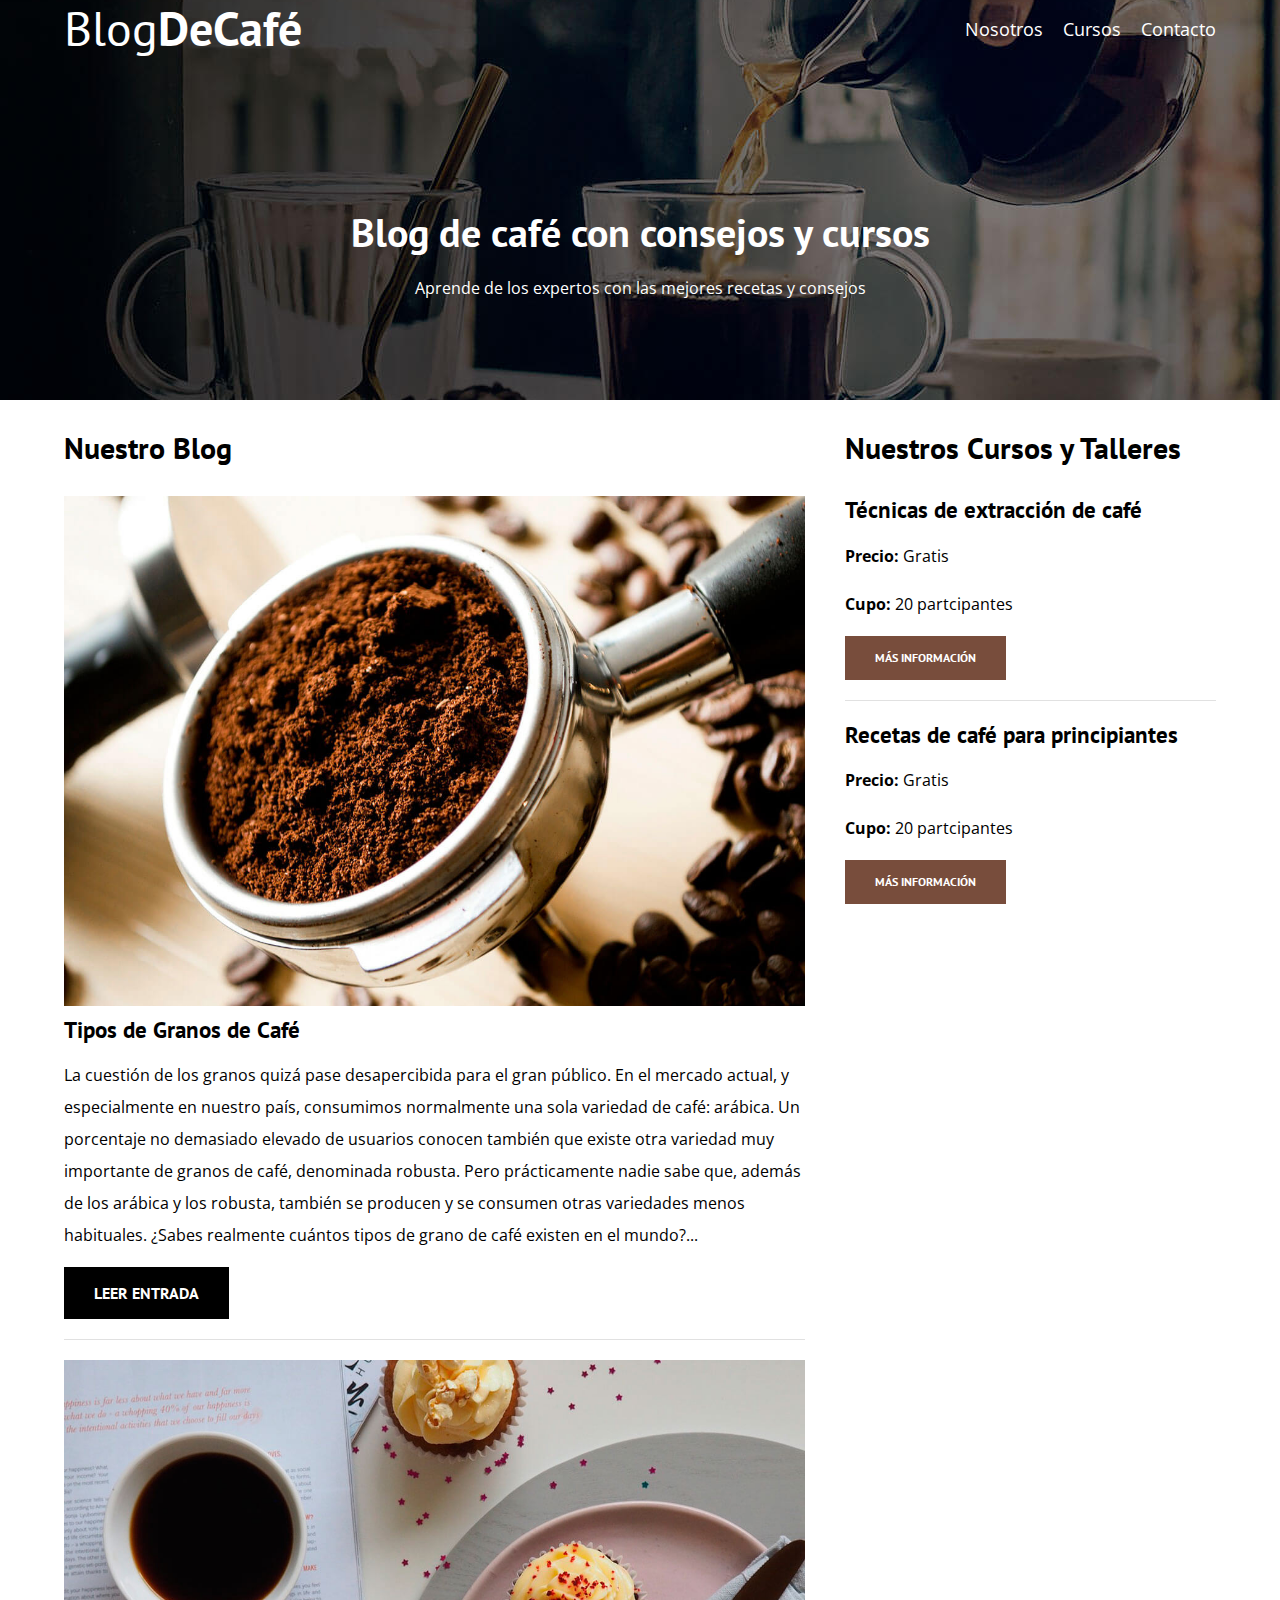
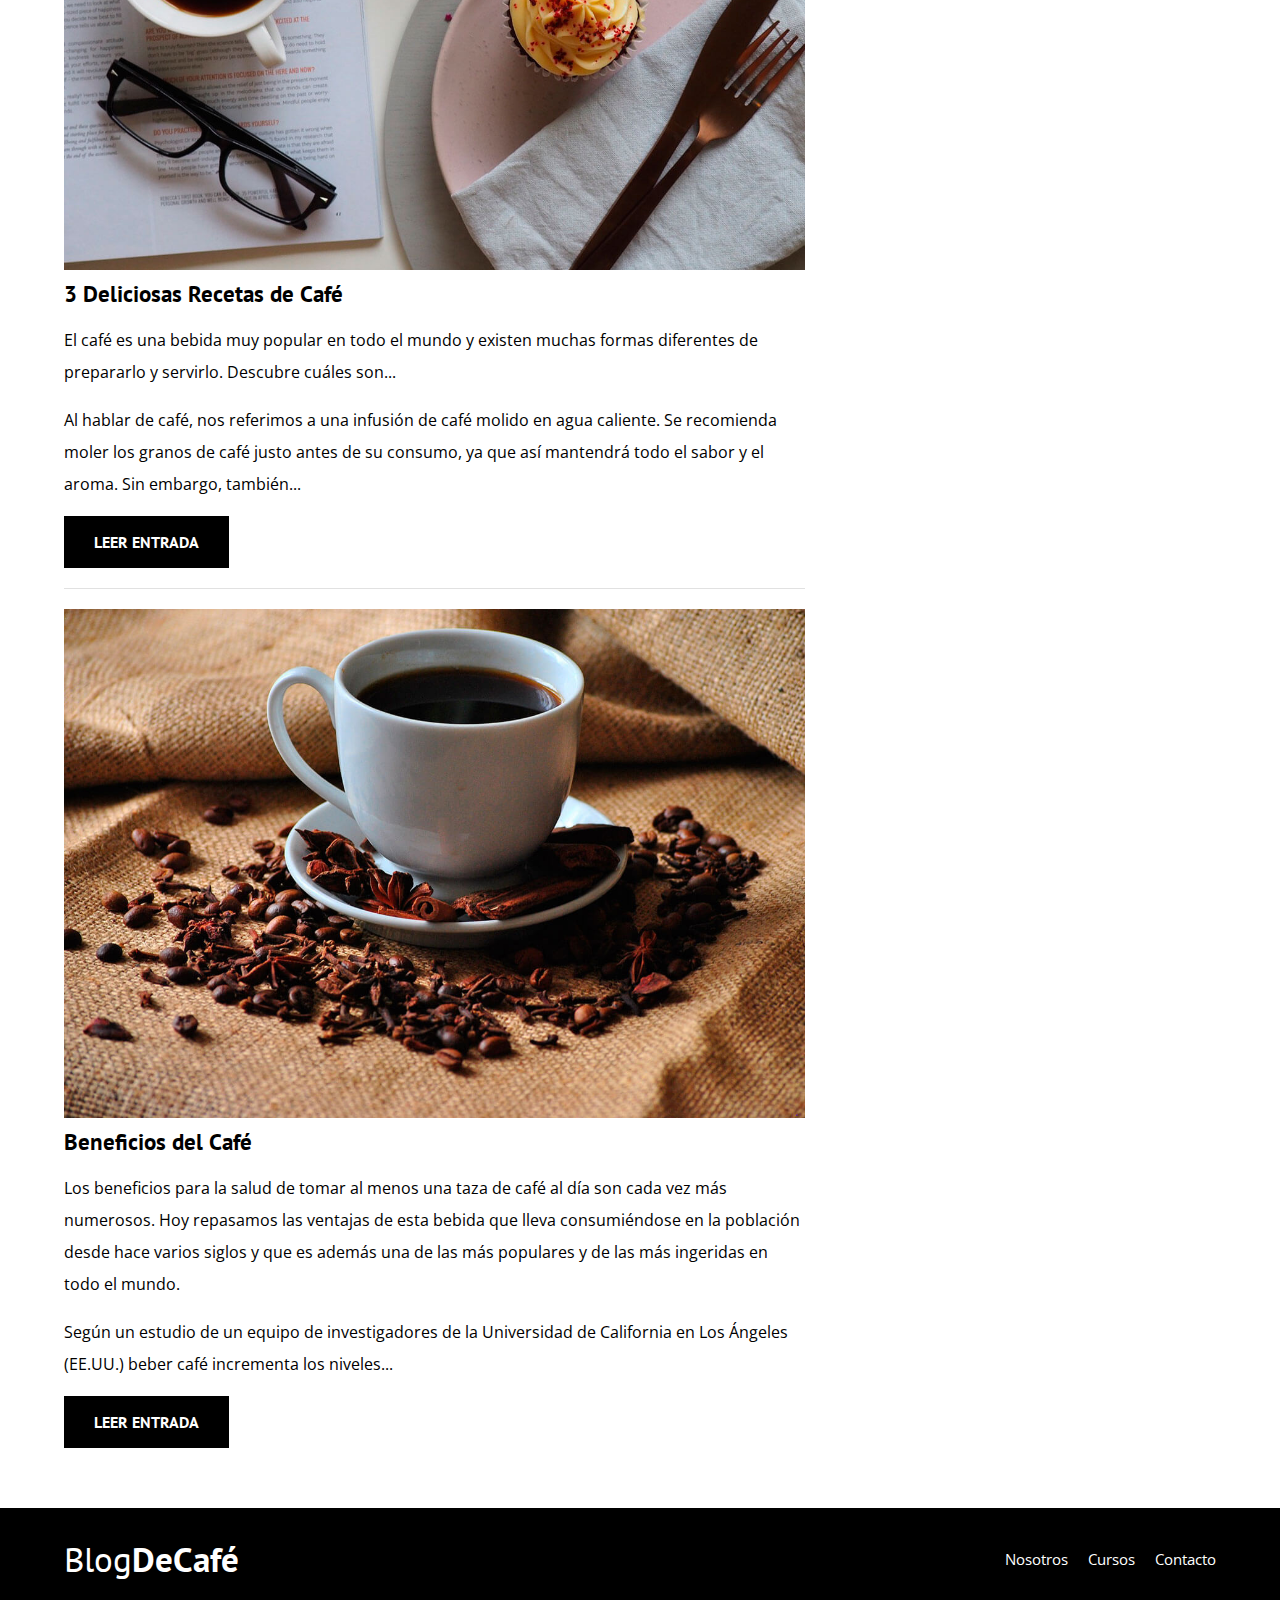
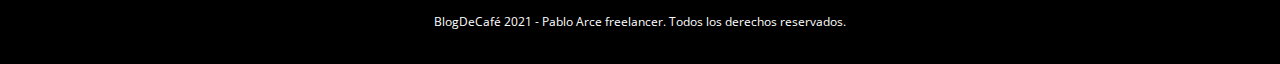
<file: index.html>
<!DOCTYPE html>
<html lang="en">
<head>
    <meta charset="UTF-8">
    <meta http-equiv="X-UA-Compatible" content="IE=edge">
    <meta name="viewport" content="width=device-width, initial-scale=1.0">
    <title>Blog de Café</title>
    <link rel="stylesheet" href="css/normalize.css">
    <link rel="preconnect" href="https://fonts.googleapis.com">
    <link rel="preconnect" href="https://fonts.gstatic.com" crossorigin>
    <link href="https://fonts.googleapis.com/css2?family=Open+Sans&family=PT+Sans:ital,wght@400;700&display=swap" rel="stylesheet"> 
    <link rel="stylesheet" href="css/style.css">
</head>

<body>
    <header class="header">
        <div class="contenedor">
            <div class="barra">
                <a class="logo" href="index.html">
                    <h1 class="logo__nombre no-margin centrar-texto">Blog<span class="logo__bold">DeCafé</span></h1>
                </a>    

                <nav class="navegacion">
                    <a href="nosotros.html" class="navegacion__enlace">Nosotros</a>
                    <a href="cursos.html" class="navegacion__enlace">Cursos</a>
                    <a href="contacto.html" class="navegacion__enlace">Contacto</a>
                </nav>
            </div><!-- .barra -->
        </div><!-- .contenedor -->

        <div class="header__text">
            <h2 class="no-margin">Blog de café con consejos y cursos</h2>
            <p>Aprende de los expertos con las mejores recetas y consejos</p>
        </div>        
    </header>
    
    <div class="contenedor contenido-principal">
        <main class="blog">
            <h3>Nuestro Blog</h3>
            <article class="entrada">
                <div class="entrada__imagen">
                    <img src="img/blog1.jpg" alt="imagen blog">
                </div>

                <div class="entrada__contenido">
                    <h4 class="no-margin">Tipos de Granos de Café</h4>
                    <p>La cuestión de los granos quizá pase desapercibida para el gran público. En el mercado actual, y especialmente en nuestro país, consumimos normalmente una sola variedad de café: arábica. Un porcentaje no demasiado elevado de usuarios conocen también que existe otra variedad muy importante de granos de café, denominada robusta. Pero prácticamente nadie sabe que, además de los arábica y los robusta, también se producen y se consumen otras variedades menos habituales. ¿Sabes realmente cuántos tipos de grano de café existen en el mundo?...</p>
                    <a href="entrada.html" class="boton boton--primario">Leer Entrada</a>
                </div>
            </article><!-- articulo -->

            <article class="entrada">
                <div class="entrada__imagen">
                    <img src="img/blog2.jpg" alt="imagen blog">
                </div>

                <div class="entrada__contenido">
                    <h4 class="no-margin">3 Deliciosas Recetas de Café</h4>
                    <p>El café es una bebida muy popular en todo el mundo y existen muchas formas diferentes de prepararlo y servirlo. Descubre cuáles son... </p>  
                    <p>
                        Al hablar de café, nos referimos a una infusión de café molido en agua caliente.
                        Se recomienda moler los granos de café justo antes de su consumo, ya que así mantendrá todo el sabor y el aroma.
                        Sin embargo, también...
                    </p>
                    
                    <a href="entrada.html" class="boton boton--primario">Leer Entrada</a>
                </div>
            </article><!-- articulo -->

            <article class="entrada">
                <div class="entrada__imagen">
                    <img src="img/blog3.jpg" alt="imagen blog">
                </div>

                <div class="entrada__contenido">
                    <h4 class="no-margin">Beneficios del Café</h4>
                    <p>Los beneficios para la salud de tomar al menos una taza de café al día son cada vez más numerosos. Hoy repasamos las ventajas de esta bebida que lleva consumiéndose en la población desde hace varios siglos y que es además una de las más populares y de las más ingeridas en todo el mundo.</p>
                    <p>
                        Según un estudio de un equipo de investigadores de la Universidad de California en Los Ángeles (EE.UU.) beber café incrementa los niveles...
                    </p>
                    <a href="entrada.html" class="boton boton--primario">Leer Entrada</a>
                </div>
            </article><!-- articulo -->
        </main>

        <aside class="sidebar">
            <h3>Nuestros Cursos y Talleres</h3>

            <ul class="cursos no-padding">
                <li class="widget-cursos">
                    <h4 class="no-margin">Técnicas de extracción de café</h4>
                    <p class="widget-cursos__label">Precio: 
                        <span class="widget-cursos__info">Gratis</span>
                    </p>
                    <p class="widget-cursos__label">Cupo: 
                        <span class="widget-cursos__info">20 partcipantes</span>
                    </p>
                    <a class="boton boton--secundario" href="cursos.html">Más Información</a>
                </li>

                <li class="widget-cursos">
                    <h4 class="no-margin">Recetas de café para principiantes</h4>
                    <p class="widget-cursos__label">Precio: 
                        <span class="widget-cursos__info">Gratis</span>
                    </p>
                    <p class="widget-cursos__label">Cupo: 
                        <span class="widget-cursos__info">20 partcipantes</span>
                    </p>
                    <a class="boton boton--secundario" href="cursos.html">Más Información</a>
                </li>                
            </ul>
        </aside>
    </div>

    <footer class="footer">
        <div class="contenedor">
            <div class="barra">
                <a class="logo" href="index.html">
                    <h1 class="logo__nombre logo__nombre--footer no-margin centrar-texto">Blog<span class="logo__bold">DeCafé</span></h1>
                </a>    

                <nav class="navegacion">
                    <a href="nosotros.html" class="navegacion__enlace navegacion__enlace--footer">Nosotros</a>
                    <a href="cursos.html" class="navegacion__enlace navegacion__enlace--footer">Cursos</a>
                    <a href="contacto.html" class="navegacion__enlace navegacion__enlace--footer">Contacto</a>
                </nav>
            </div><!-- .barra -->
        </div><!-- .contenedor -->
        <div class="contenedor">
            <p class="text__rights">
                BlogDeCafé 2021 - Pablo Arce freelancer. Todos los derechos reservados.
            </p>
        </div>
    </footer>

</body>
</html>
</file>
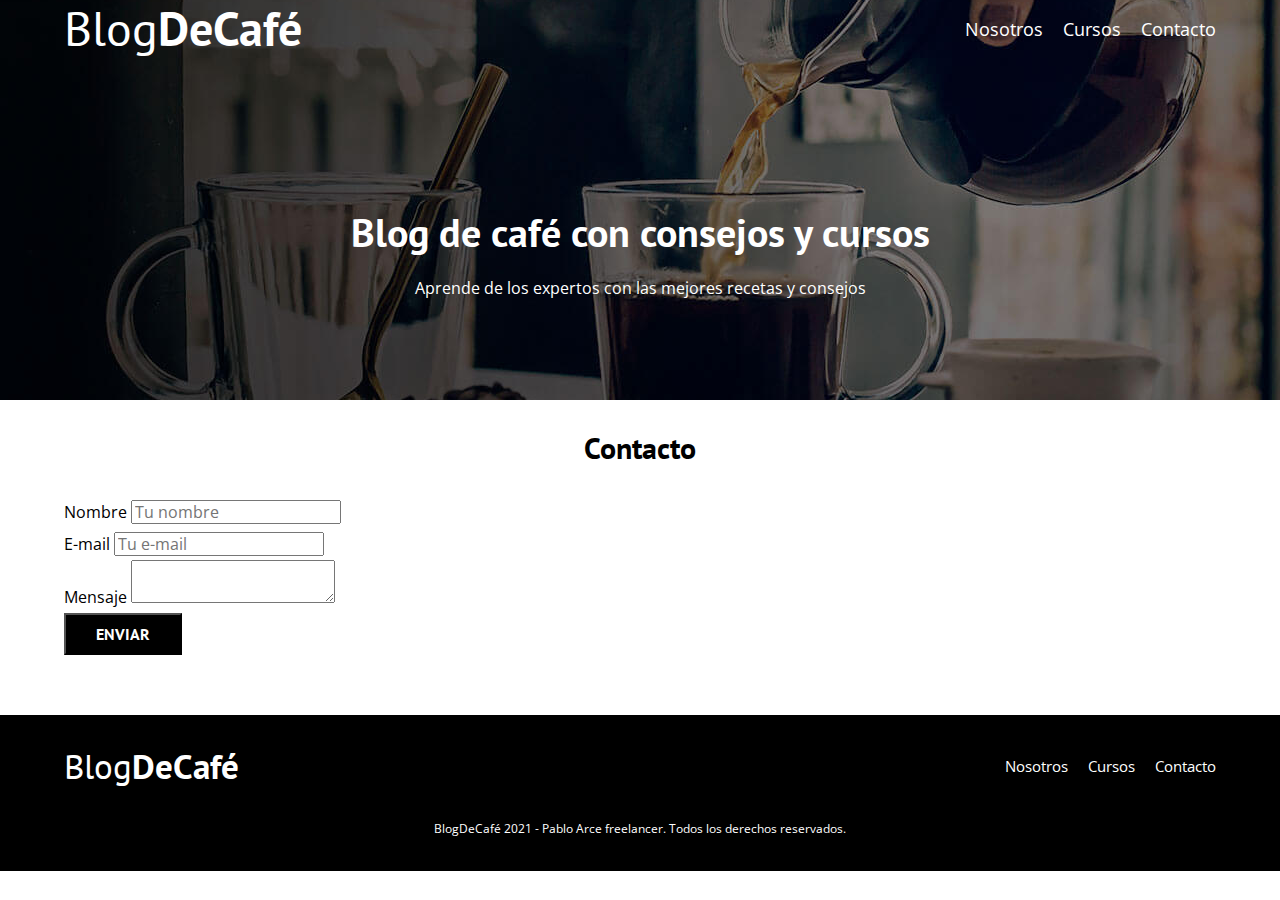
<file: contacto.html>
<!DOCTYPE html>
<html lang="en">
<head>
    <meta charset="UTF-8">
    <meta http-equiv="X-UA-Compatible" content="IE=edge">
    <meta name="viewport" content="width=device-width, initial-scale=1.0">
    <title>Contacto</title>
    <link rel="stylesheet" href="css/normalize.css">
    <link rel="preconnect" href="https://fonts.googleapis.com">
    <link rel="preconnect" href="https://fonts.gstatic.com" crossorigin>
    <link href="https://fonts.googleapis.com/css2?family=Open+Sans&family=PT+Sans:ital,wght@400;700&display=swap" rel="stylesheet"> 
    <link rel="stylesheet" href="css/style.css">
</head>

<body>
    <header class="header">
        <div class="contenedor">
            <div class="barra">
                <a class="logo" href="index.html">
                    <h1 class="logo__nombre no-margin centrar-texto">Blog<span class="logo__bold">DeCafé</span></h1>
                </a>    

                <nav class="navegacion">
                    <a href="nosotros.html" class="navegacion__enlace">Nosotros</a>
                    <a href="cursos.html" class="navegacion__enlace">Cursos</a>
                    <a href="contacto.html" class="navegacion__enlace">Contacto</a>
                </nav>
            </div><!-- .barra -->
        </div><!-- .contenedor -->

        <div class="header__text">
            <h2 class="no-margin">Blog de café con consejos y cursos</h2>
            <p>Aprende de los expertos con las mejores recetas y consejos</p>
        </div>        
    </header>
    
    <main class="contenedor">
        <h3 class="centrar-texto">Contacto</h3>

        <div class="contacto__bg"></div>

        <form class="formulario">
            <div class="campo">
                <label class="campo__label" for="nombre">Nombre</label>
                <input class="campo__field" type="text" placeholder="Tu nombre" id="nombre">
            </div>

            <div class="campo">
                <label class="campo__label" for="email">E-mail</label>
                <input class="campo__field" type="email" placeholder="Tu e-mail" id="email">                
            </div>

            <div class="campo">
                <label class="campo__label" for="mensaje">Mensaje</label>
                <textarea class="campo__field campo__field--textarea " name="Mensaje" id="mensaje"></textarea>                
            </div>

            <div class="campo">
                <input class="boton boton--primario" type="submit" value="Enviar">
            </div>
        </form>
        
    </main>

       
    <footer class="footer">
        <div class="contenedor">
            <div class="barra">
                <a class="logo" href="index.html">
                    <h1 class="logo__nombre logo__nombre--footer no-margin centrar-texto">Blog<span class="logo__bold">DeCafé</span></h1>
                </a>    

                <nav class="navegacion">
                    <a href="nosotros.html" class="navegacion__enlace navegacion__enlace--footer">Nosotros</a>
                    <a href="cursos.html" class="navegacion__enlace navegacion__enlace--footer">Cursos</a>
                    <a href="contacto.html" class="navegacion__enlace navegacion__enlace--footer">Contacto</a>
                </nav>
            </div><!-- .barra -->
        </div><!-- .contenedor -->
        <div class="contenedor">
            <p class="text__rights">
                BlogDeCafé 2021 - Pablo Arce freelancer. Todos los derechos reservados.
            </p>
        </div>
    </footer>

</body>
</html>
</file>
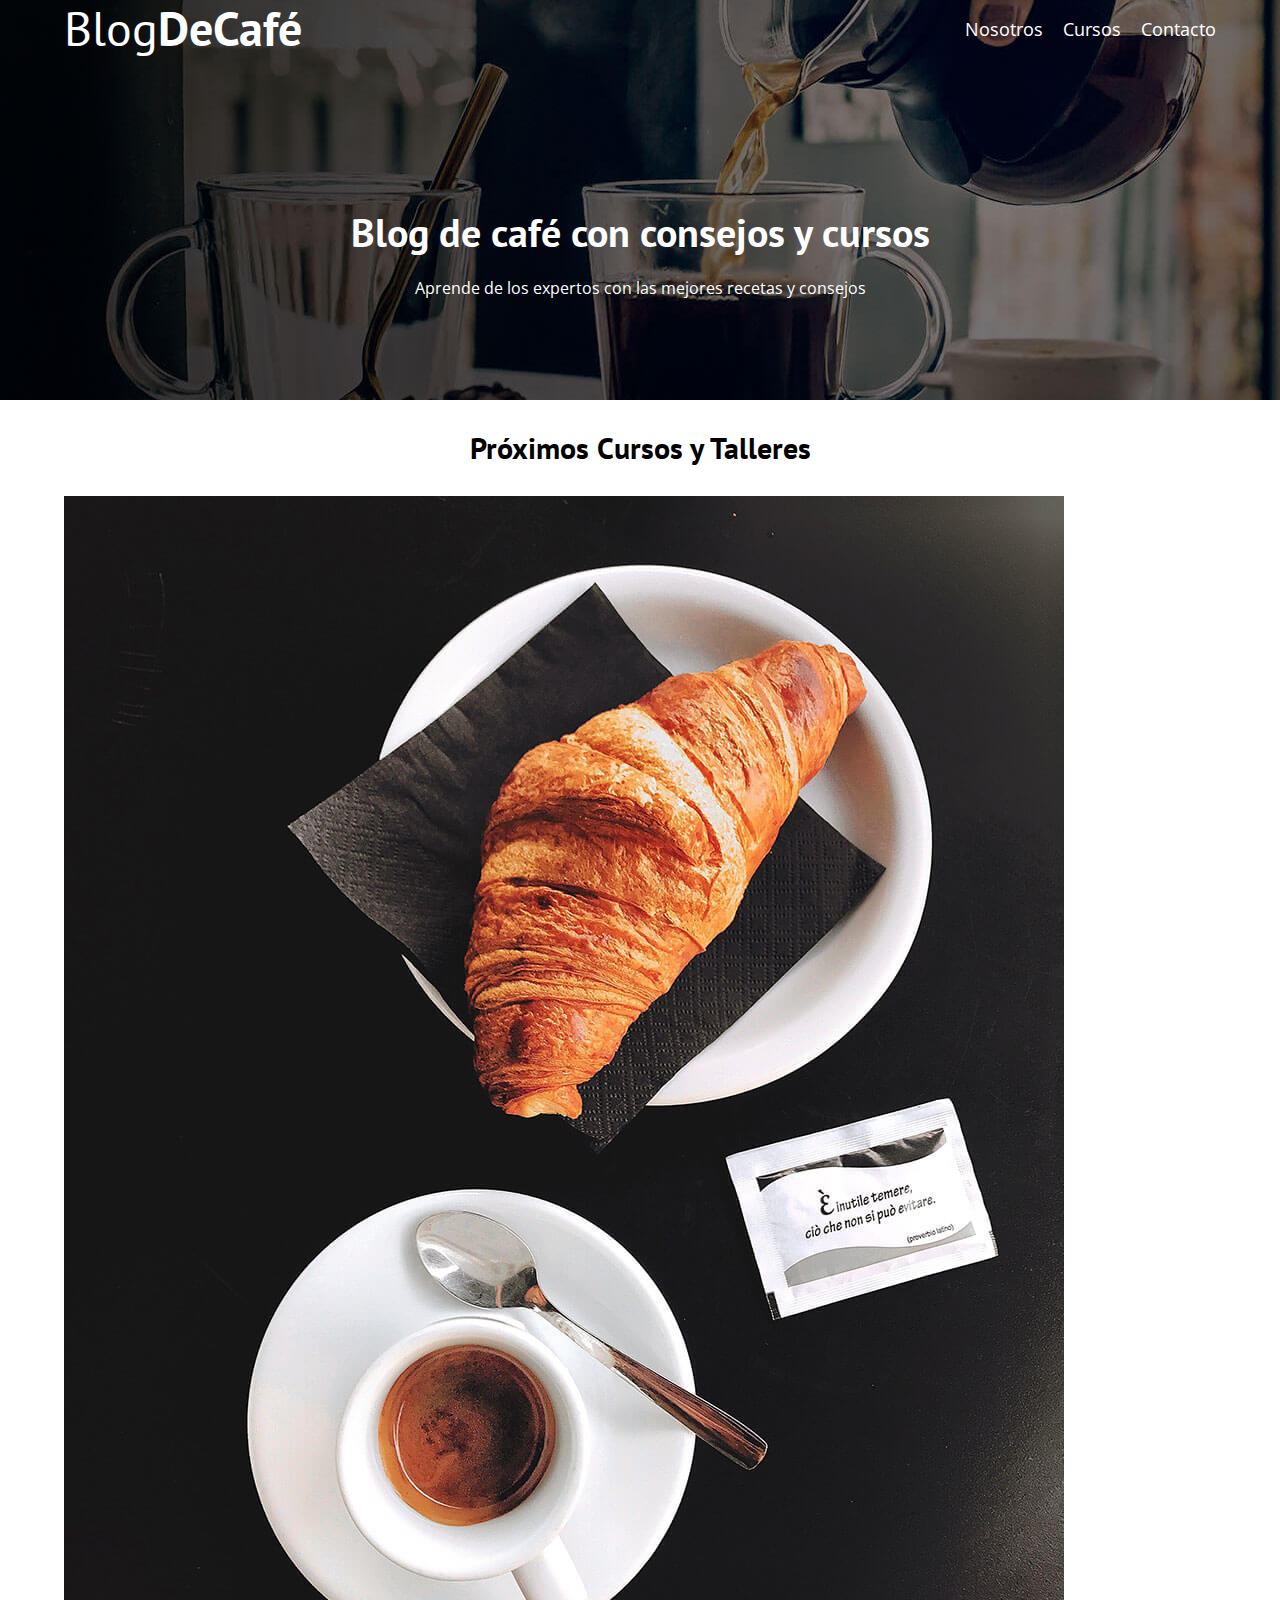
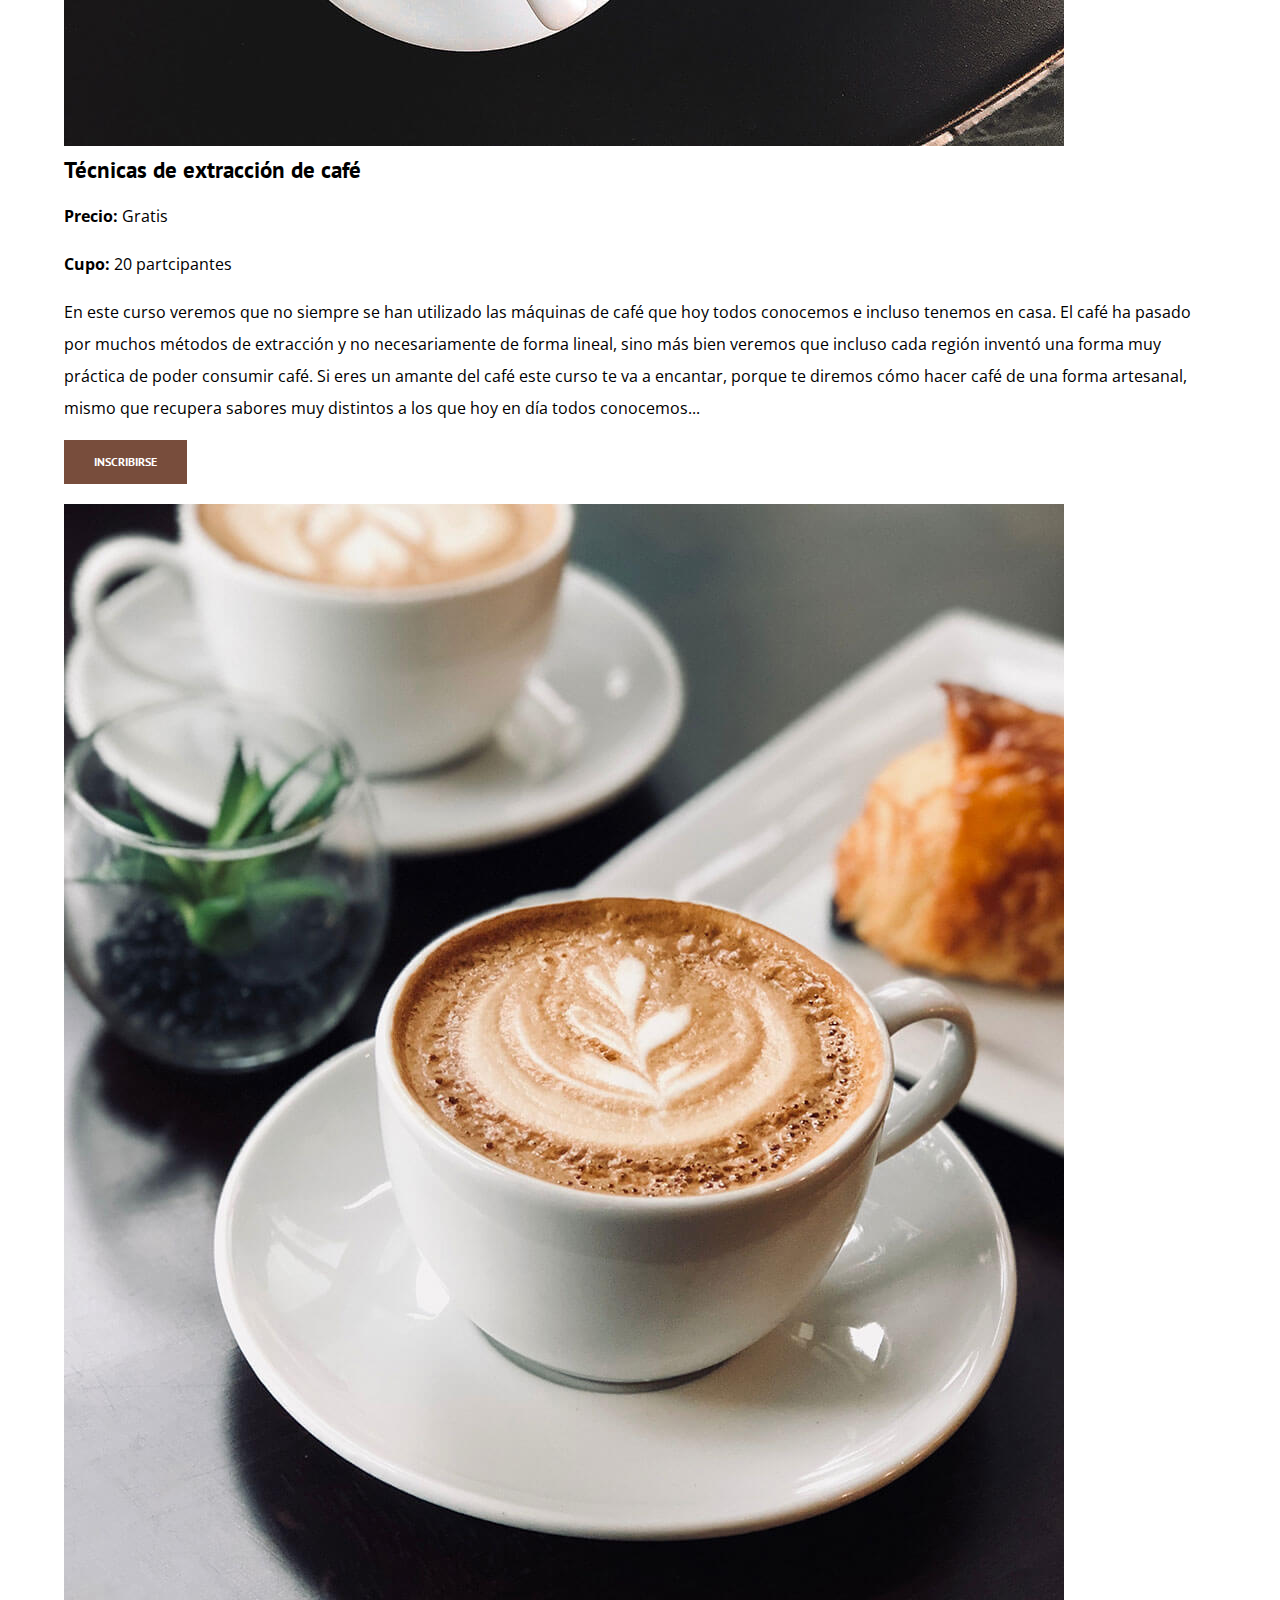
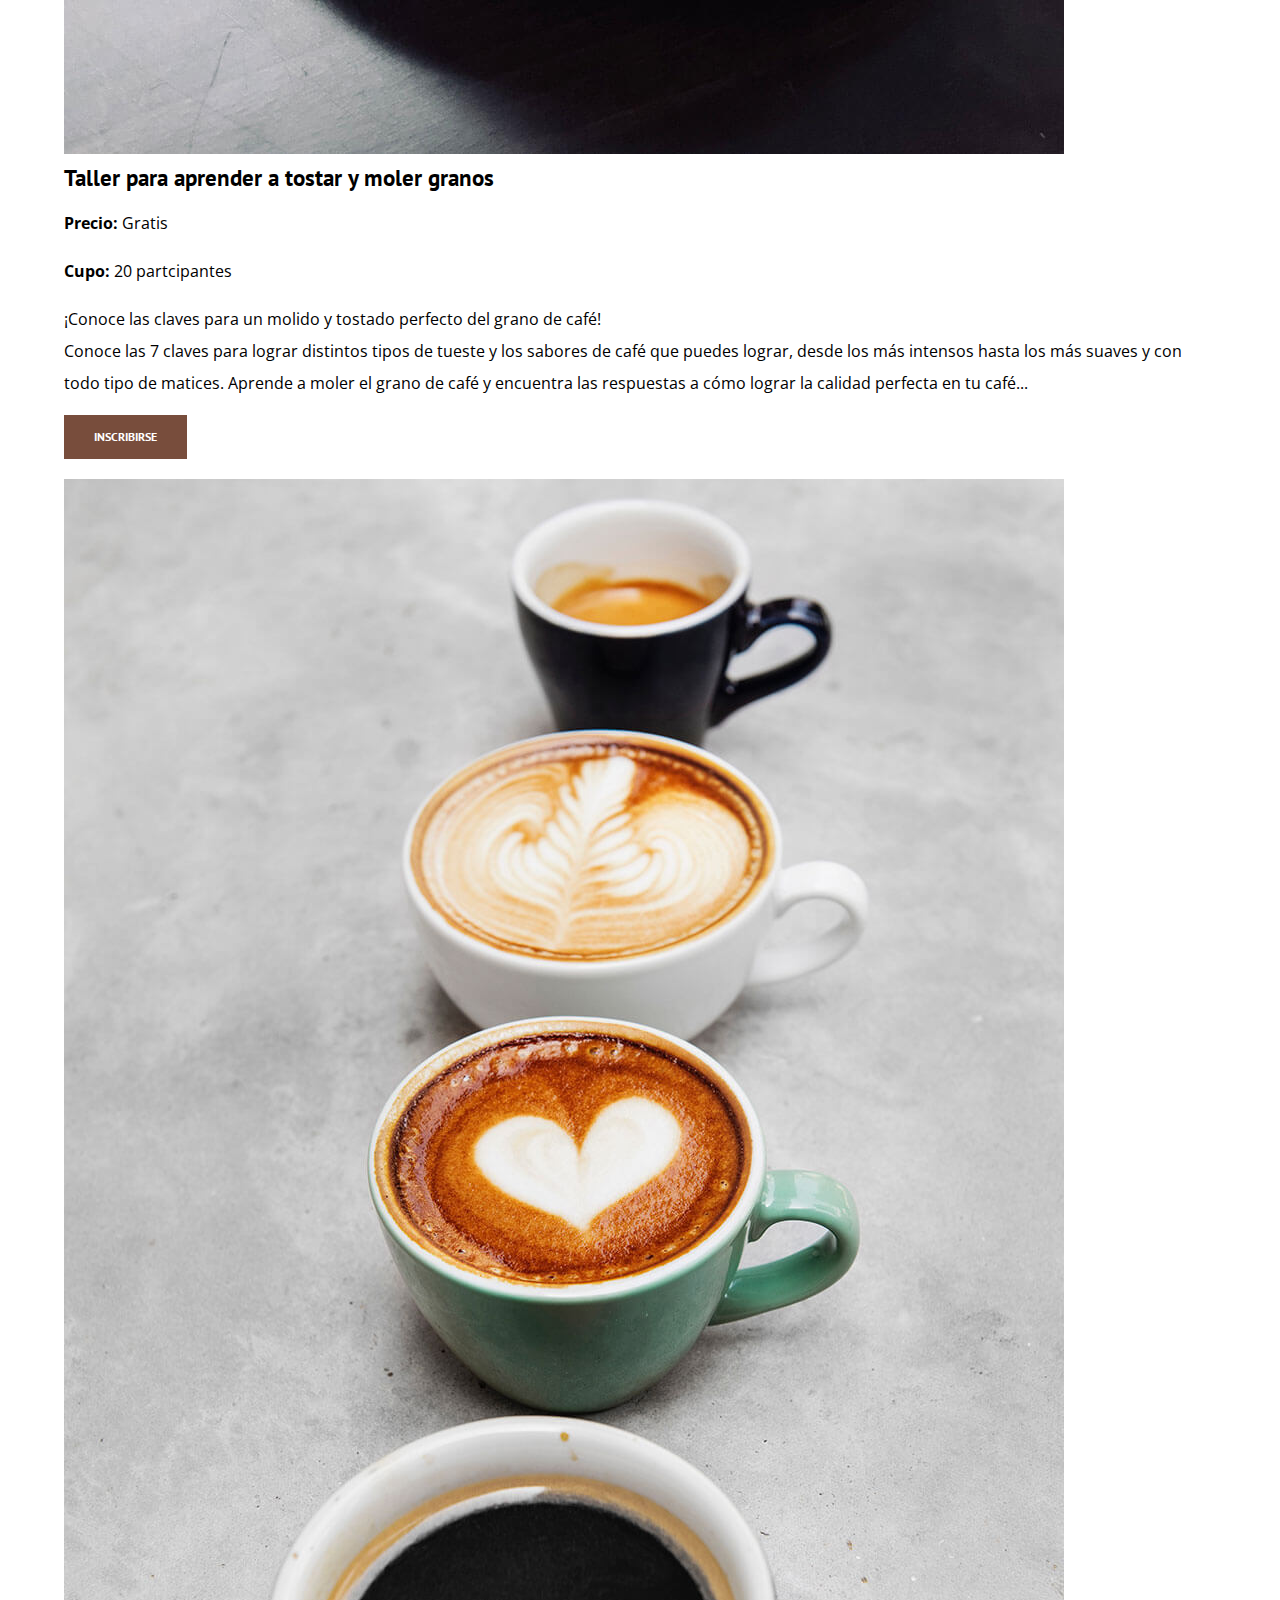
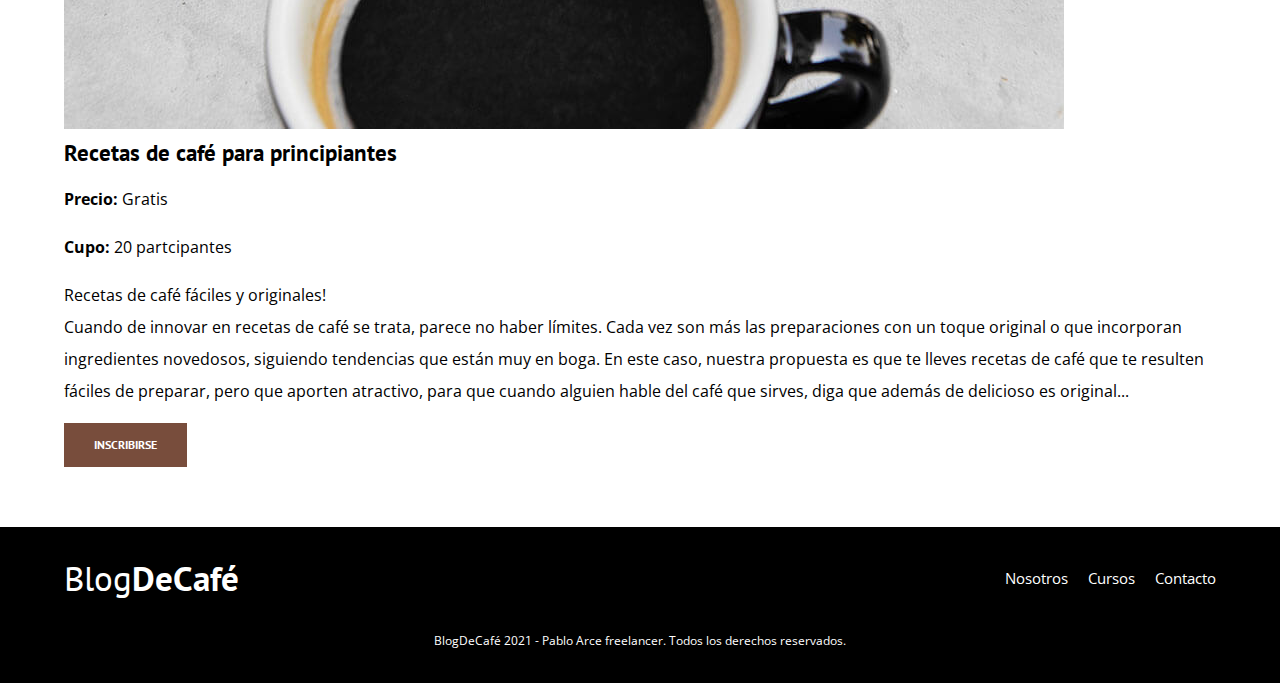
<file: cursos.html>
<!DOCTYPE html>
<html lang="en">
<head>
    <meta charset="UTF-8">
    <meta http-equiv="X-UA-Compatible" content="IE=edge">
    <meta name="viewport" content="width=device-width, initial-scale=1.0">
    <title>Nuestros Cursos</title>
    <link rel="stylesheet" href="css/normalize.css">
    <link rel="preconnect" href="https://fonts.googleapis.com">
    <link rel="preconnect" href="https://fonts.gstatic.com" crossorigin>
    <link href="https://fonts.googleapis.com/css2?family=Open+Sans&family=PT+Sans:ital,wght@400;700&display=swap" rel="stylesheet"> 
    <link rel="stylesheet" href="css/style.css">
</head>

<body>
    <header class="header">
        <div class="contenedor">
            <div class="barra">
                <a class="logo" href="index.html">
                    <h1 class="logo__nombre no-margin centrar-texto">Blog<span class="logo__bold">DeCafé</span></h1>
                </a>    

                <nav class="navegacion">
                    <a href="nosotros.html" class="navegacion__enlace">Nosotros</a>
                    <a href="cursos.html" class="navegacion__enlace">Cursos</a>
                    <a href="contacto.html" class="navegacion__enlace">Contacto</a>
                </nav>
            </div><!-- .barra -->
        </div><!-- .contenedor -->

        <div class="header__text">
            <h2 class="no-margin">Blog de café con consejos y cursos</h2>
            <p>Aprende de los expertos con las mejores recetas y consejos</p>
        </div>        
    </header>
    
    <main class="contenedor">
        <h3 class="centrar-texto">Próximos Cursos y Talleres</h3>

        <div class="curso">
            <div class="curso__imagen">
                <img src="img/curso1.jpg" alt="imagen curso1">
            </div>

            <div class="curso__info">
                <h4 class="no-margin">Técnicas de extracción de café</h4>
                <p class="widget-cursos__label">Precio:
                    <span class="widget-cursos__info">Gratis</span>
                </p>
                <p class="widget-cursos__label">Cupo:
                    <span class="widget-cursos__info">20 partcipantes</span>
                </p>
                <p class="curso__intro">
                    En este curso veremos que no siempre se han utilizado las máquinas de café que hoy todos conocemos e incluso tenemos en casa.
                    El café ha pasado por muchos métodos de extracción y no necesariamente de forma lineal, sino más bien veremos que incluso cada región inventó una forma muy práctica de poder consumir café.
                    Si eres un amante del café este curso te va a encantar, porque te diremos cómo hacer café de una forma artesanal, mismo que recupera sabores muy distintos a los que hoy en día todos conocemos...                     
                </p>
                <a class="boton boton--secundario" href="#">Inscribirse</a>
            </div>
        </div><!-- .curso -->

        <div class="curso">
            <div class="curso__imagen">
                <img src="img/curso2.jpg" alt="imagen curso2">
            </div>

            <div class="curso__info">
                <h4 class="no-margin">Taller para aprender a tostar y moler granos</h4>
                <p class="widget-cursos__label">Precio:
                    <span class="widget-cursos__info">Gratis</span>
                </p>
                <p class="widget-cursos__label">Cupo:
                    <span class="widget-cursos__info">20 partcipantes</span>
                </p>
                <p class="curso__intro">
                    ¡Conoce las claves para un molido y tostado perfecto del grano de café! <br>
                    Conoce las 7 claves para lograr distintos tipos de tueste y los sabores de café que puedes lograr, desde los más intensos hasta los más suaves y con todo tipo de matices.
                    Aprende a moler el grano de café y encuentra las respuestas a cómo lograr la calidad perfecta en tu café...
                </p>
                <a class="boton boton--secundario" href="#">Inscribirse</a>
            </div>
        </div><!-- .curso -->

        <div class="curso">
            <div class="curso__imagen">
                <img src="img/curso3.jpg" alt="imagen curso3">
            </div>

            <div class="curso__info">
                <h4 class="no-margin">Recetas de café para principiantes</h4>
                <p class="widget-cursos__label">Precio:
                    <span class="widget-cursos__info">Gratis</span>
                </p>
                <p class="widget-cursos__label">Cupo:
                    <span class="widget-cursos__info">20 partcipantes</span>
                </p>
                <p class="curso__intro">
                    Recetas de café fáciles y originales! <br>                    
                    Cuando de innovar en recetas de café se trata, parece no haber límites. Cada vez son más las preparaciones con un toque original o que incorporan ingredientes novedosos, siguiendo tendencias que están muy en boga.
                    En este caso, nuestra propuesta es que te lleves recetas de café que te resulten fáciles de preparar, pero que aporten atractivo, para que cuando alguien hable del café que sirves, diga que además de delicioso es original...

                </p>
                <a class="boton boton--secundario" href="#">Inscribirse</a>
            </div>
        </div><!-- .curso -->
        
    </main>  
    <footer class="footer">
        <div class="contenedor">
            <div class="barra">
                <a class="logo" href="index.html">
                    <h1 class="logo__nombre logo__nombre--footer no-margin centrar-texto">Blog<span class="logo__bold">DeCafé</span></h1>
                </a>    

                <nav class="navegacion">
                    <a href="nosotros.html" class="navegacion__enlace navegacion__enlace--footer">Nosotros</a>
                    <a href="cursos.html" class="navegacion__enlace navegacion__enlace--footer">Cursos</a>
                    <a href="contacto.html" class="navegacion__enlace navegacion__enlace--footer">Contacto</a>
                </nav>
            </div><!-- .barra -->
        </div><!-- .contenedor -->
        <div class="contenedor">
            <p class="text__rights">
                BlogDeCafé 2021 - Pablo Arce freelancer. Todos los derechos reservados.
            </p>
        </div>
    </footer>

</body>
</html>
</file>
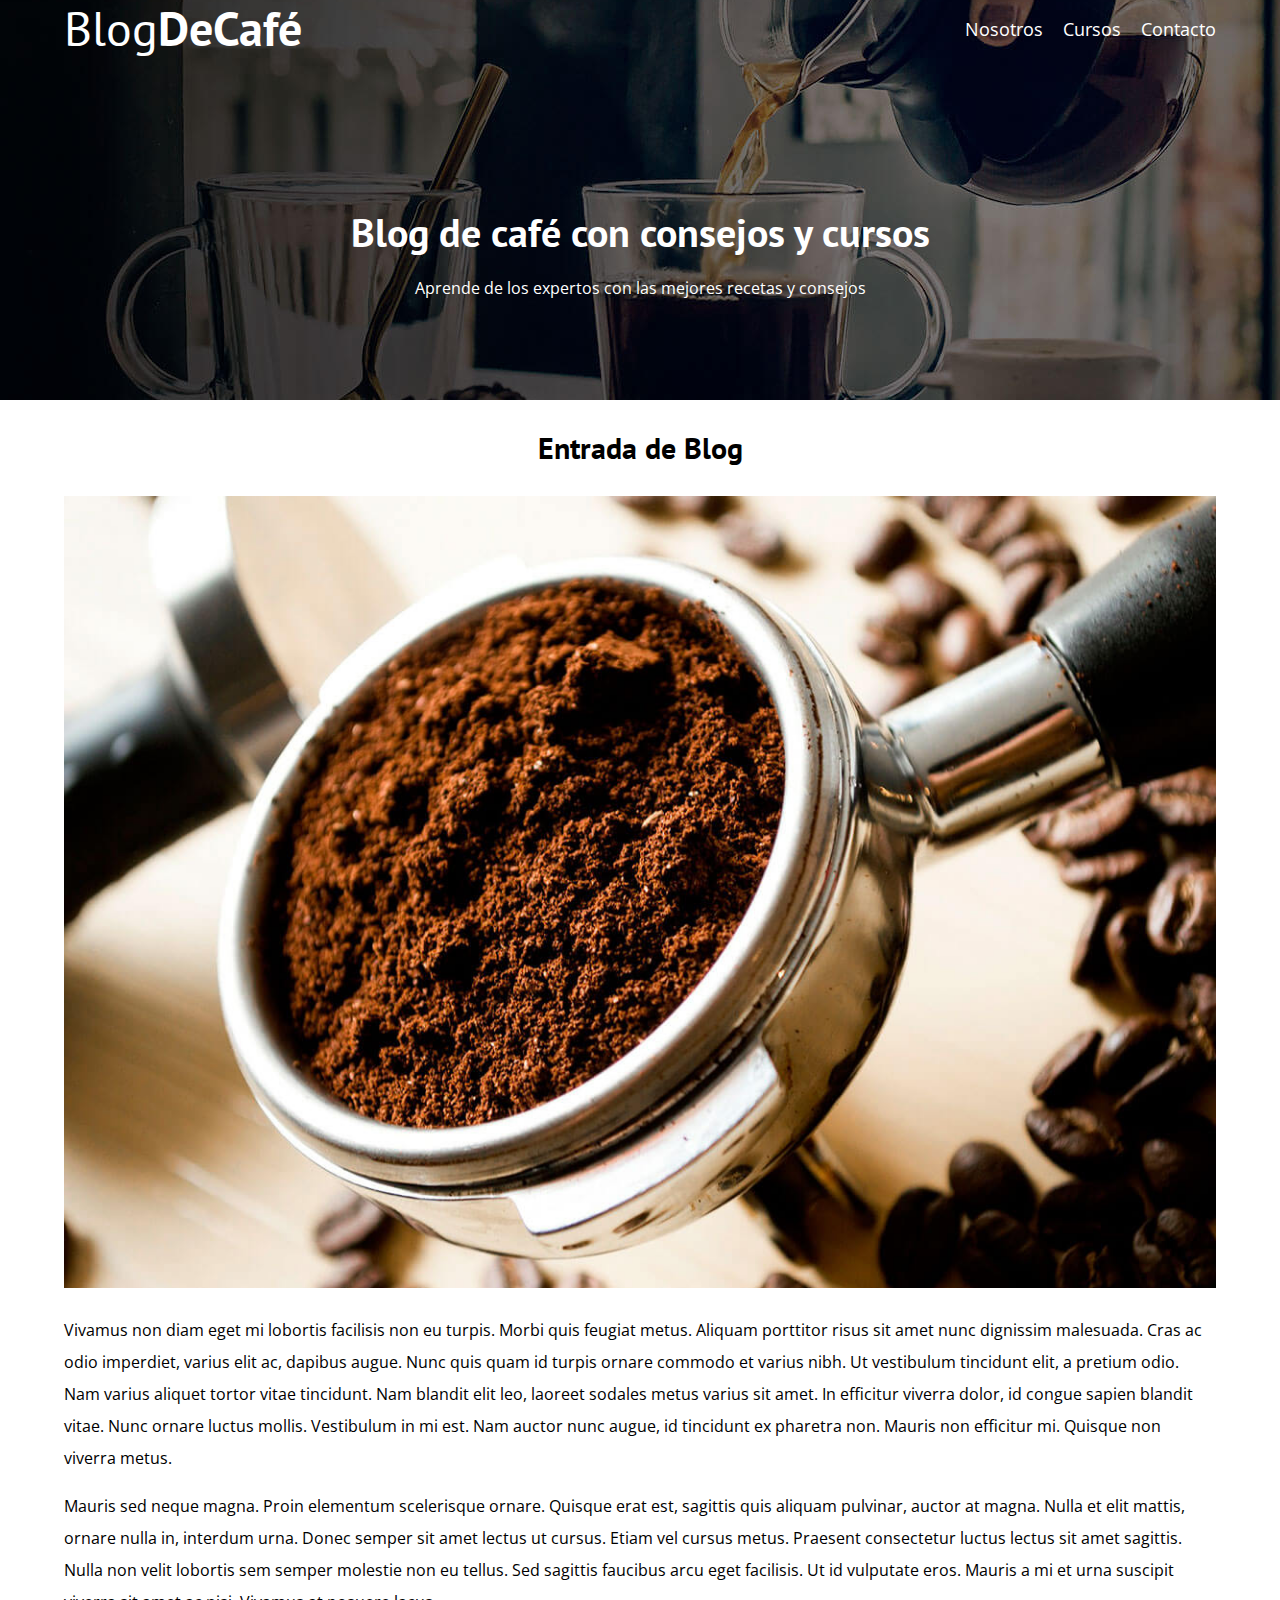
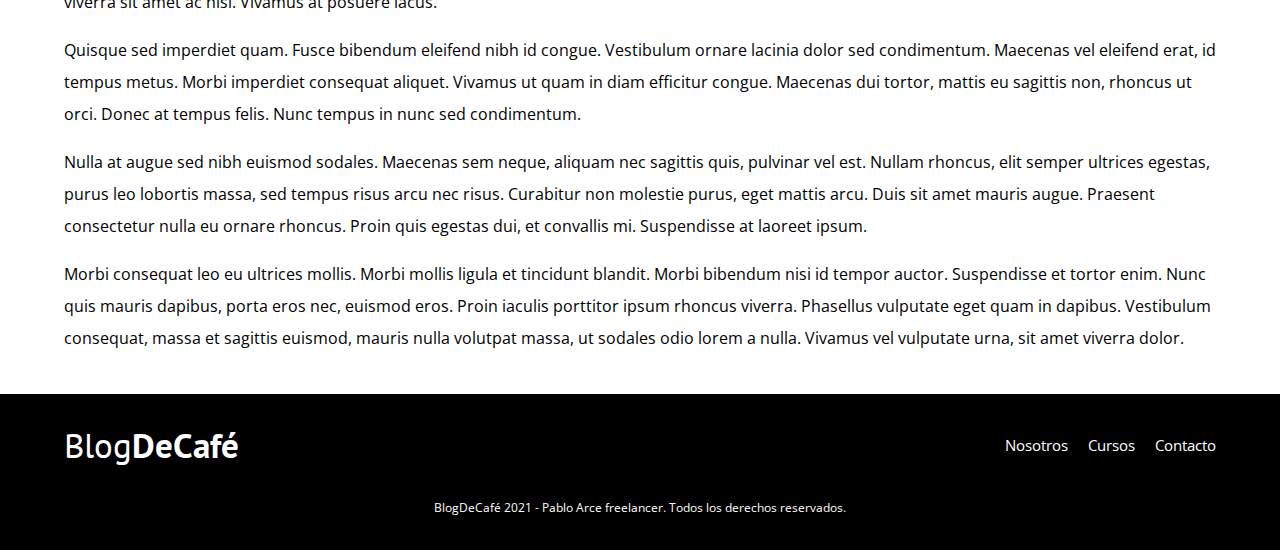
<file: entrada.html>
<!DOCTYPE html>
<html lang="en">
<head>
    <meta charset="UTF-8">
    <meta http-equiv="X-UA-Compatible" content="IE=edge">
    <meta name="viewport" content="width=device-width, initial-scale=1.0">
    <title>Blog</title>
    <link rel="stylesheet" href="css/normalize.css">
    <link rel="preconnect" href="https://fonts.googleapis.com">
    <link rel="preconnect" href="https://fonts.gstatic.com" crossorigin>
    <link href="https://fonts.googleapis.com/css2?family=Open+Sans&family=PT+Sans:ital,wght@400;700&display=swap" rel="stylesheet"> 
    <link rel="stylesheet" href="css/style.css">
</head>

<body>
    <header class="header">
        <div class="contenedor">
            <div class="barra">
                <a class="logo" href="index.html">
                    <h1 class="logo__nombre no-margin centrar-texto">Blog<span class="logo__bold">DeCafé</span></h1>
                </a>    

                <nav class="navegacion">
                    <a href="nosotros.html" class="navegacion__enlace">Nosotros</a>
                    <a href="cursos.html" class="navegacion__enlace">Cursos</a>
                    <a href="contacto.html" class="navegacion__enlace">Contacto</a>
                </nav>
            </div><!-- .barra -->
        </div><!-- .contenedor -->

        <div class="header__text">
            <h2 class="no-margin">Blog de café con consejos y cursos</h2>
            <p>Aprende de los expertos con las mejores recetas y consejos</p>
        </div>        
    </header>
    
    <main class="contenedor">
        <h3 class="centrar-texto">Entrada de Blog</h3>

        <div class="blog">
            <div class="blog__imagen">
                <img src="img/blog1.jpg" alt="Imagen blog">
            </div>

            <div class="blog__texto">
                
                    <P>Vivamus non diam eget mi lobortis facilisis non eu turpis. Morbi quis feugiat metus. Aliquam porttitor risus sit amet nunc dignissim malesuada. Cras ac odio imperdiet, varius elit ac, dapibus augue. Nunc quis quam id turpis ornare commodo et varius nibh. Ut vestibulum tincidunt elit, a pretium odio. Nam varius aliquet tortor vitae tincidunt. Nam blandit elit leo, laoreet sodales metus varius sit amet. In efficitur viverra dolor, id congue sapien blandit vitae. Nunc ornare luctus mollis. Vestibulum in mi est. Nam auctor nunc augue, id tincidunt ex pharetra non. Mauris non efficitur mi. Quisque non viverra metus.</P>

                    <P>Mauris sed neque magna. Proin elementum scelerisque ornare. Quisque erat est, sagittis quis aliquam pulvinar, auctor at magna. Nulla et elit mattis, ornare nulla in, interdum urna. Donec semper sit amet lectus ut cursus. Etiam vel cursus metus. Praesent consectetur luctus lectus sit amet sagittis. Nulla non velit lobortis sem semper molestie non eu tellus. Sed sagittis faucibus arcu eget facilisis. Ut id vulputate eros. Mauris a mi et urna suscipit viverra sit amet ac nisi. Vivamus at posuere lacus.</P>
                    
                    <P>Quisque sed imperdiet quam. Fusce bibendum eleifend nibh id congue. Vestibulum ornare lacinia dolor sed condimentum. Maecenas vel eleifend erat, id tempus metus. Morbi imperdiet consequat aliquet. Vivamus ut quam in diam efficitur congue. Maecenas dui tortor, mattis eu sagittis non, rhoncus ut orci. Donec at tempus felis. Nunc tempus in nunc sed condimentum.</P>
                    
                    <P>Nulla at augue sed nibh euismod sodales. Maecenas sem neque, aliquam nec sagittis quis, pulvinar vel est. Nullam rhoncus, elit semper ultrices egestas, purus leo lobortis massa, sed tempus risus arcu nec risus. Curabitur non molestie purus, eget mattis arcu. Duis sit amet mauris augue. Praesent consectetur nulla eu ornare rhoncus. Proin quis egestas dui, et convallis mi. Suspendisse at laoreet ipsum.</P>
                    
                    <P>Morbi consequat leo eu ultrices mollis. Morbi mollis ligula et tincidunt blandit. Morbi bibendum nisi id tempor auctor. Suspendisse et tortor enim. Nunc quis mauris dapibus, porta eros nec, euismod eros. Proin iaculis porttitor ipsum rhoncus viverra. Phasellus vulputate eget quam in dapibus. Vestibulum consequat, massa et sagittis euismod, mauris nulla volutpat massa, ut sodales odio lorem a nulla. Vivamus vel vulputate urna, sit amet viverra dolor.</P>
            </div>
        </div>
        
    </main>

       
    <footer class="footer">
        <div class="contenedor">
            <div class="barra">
                <a class="logo" href="index.html">
                    <h1 class="logo__nombre logo__nombre--footer no-margin centrar-texto">Blog<span class="logo__bold">DeCafé</span></h1>
                </a>    

                <nav class="navegacion">
                    <a href="nosotros.html" class="navegacion__enlace navegacion__enlace--footer">Nosotros</a>
                    <a href="cursos.html" class="navegacion__enlace navegacion__enlace--footer">Cursos</a>
                    <a href="contacto.html" class="navegacion__enlace navegacion__enlace--footer">Contacto</a>
                </nav>
            </div><!-- .barra -->
        </div><!-- .contenedor -->
        <div class="contenedor">
            <p class="text__rights">
                BlogDeCafé 2021 - Pablo Arce freelancer. Todos los derechos reservados.
            </p>
        </div>
    </footer>

</body>
</html>
</file>
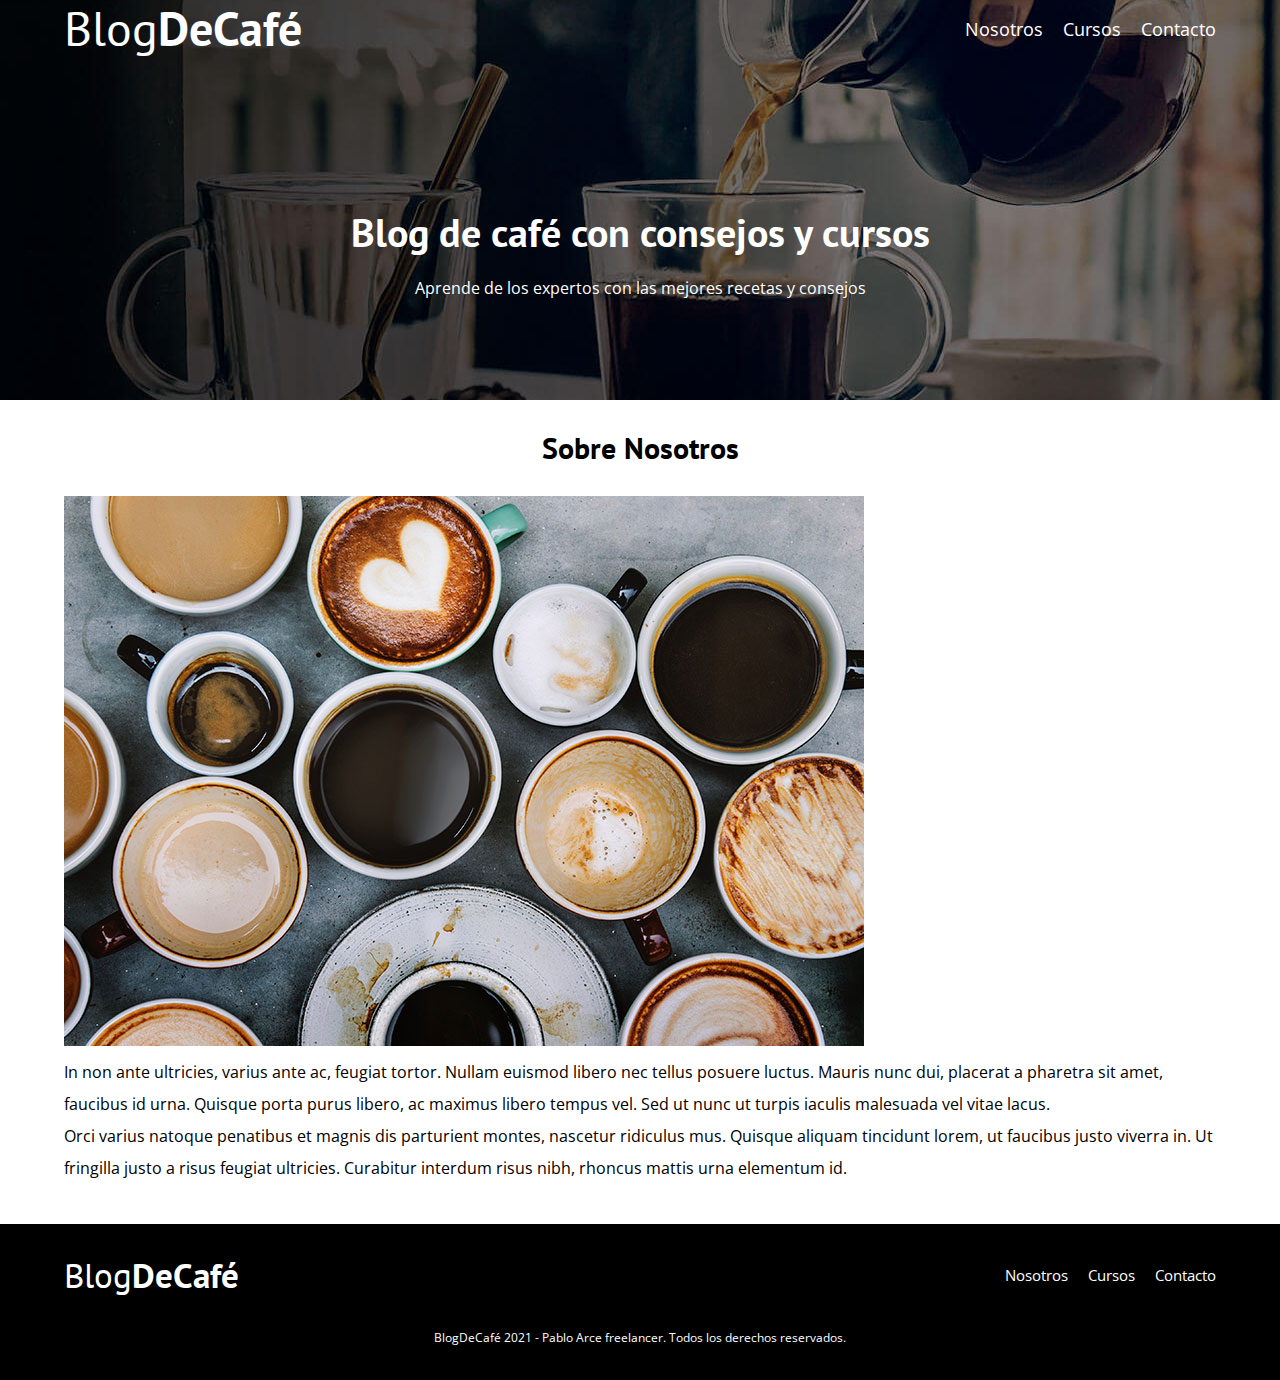
<file: nosotros.html>
<!DOCTYPE html>
<html lang="en">
<head>
    <meta charset="UTF-8">
    <meta http-equiv="X-UA-Compatible" content="IE=edge">
    <meta name="viewport" content="width=device-width, initial-scale=1.0">
    <title>Nosotros</title>
    <link rel="stylesheet" href="css/normalize.css">
    <link rel="preconnect" href="https://fonts.googleapis.com">
    <link rel="preconnect" href="https://fonts.gstatic.com" crossorigin>
    <link href="https://fonts.googleapis.com/css2?family=Open+Sans&family=PT+Sans:ital,wght@400;700&display=swap" rel="stylesheet"> 
    <link rel="stylesheet" href="css/style.css">
</head>

<body>
    <header class="header">
        <div class="contenedor">
            <div class="barra">
                <a class="logo" href="index.html">
                    <h1 class="logo__nombre no-margin centrar-texto">Blog<span class="logo__bold">DeCafé</span></h1>
                </a>    

                <nav class="navegacion">
                    <a href="nosotros.html" class="navegacion__enlace">Nosotros</a>
                    <a href="cursos.html" class="navegacion__enlace">Cursos</a>
                    <a href="contacto.html" class="navegacion__enlace">Contacto</a>
                </nav>
            </div><!-- .barra -->
        </div><!-- .contenedor -->

        <div class="header__text">
            <h2 class="no-margin">Blog de café con consejos y cursos</h2>
            <p>Aprende de los expertos con las mejores recetas y consejos</p>
        </div>        
    </header>
    
    <main class="contenedor">
        <h3 class="centrar-texto">Sobre Nosotros</h3>

        <div class="nosotros">
            <div class="nosotros__imagen">
                <img src="img/nosotros.jpg" alt="Imagen Nosotros">
            </div>

            <div class="nosotros__texto">
                <p class="no-margin">
                    In non ante ultricies, varius ante ac, feugiat tortor. Nullam euismod libero nec tellus posuere luctus. Mauris nunc dui, placerat a pharetra sit amet, faucibus id urna. Quisque porta purus libero, ac maximus libero tempus vel. Sed ut nunc ut turpis iaculis malesuada vel vitae lacus.
                </p>
                <p class="no-margin"> 
                    Orci varius natoque penatibus et magnis dis parturient montes, nascetur ridiculus mus. Quisque aliquam tincidunt lorem, ut faucibus justo viverra in. Ut fringilla justo a risus feugiat ultricies. Curabitur interdum risus nibh, rhoncus mattis urna elementum id.
            </div>
        </div>
        
    </main>

       
    <footer class="footer">
        <div class="contenedor">
            <div class="barra">
                <a class="logo" href="index.html">
                    <h1 class="logo__nombre logo__nombre--footer no-margin centrar-texto">Blog<span class="logo__bold">DeCafé</span></h1>
                </a>    

                <nav class="navegacion">
                    <a href="nosotros.html" class="navegacion__enlace navegacion__enlace--footer">Nosotros</a>
                    <a href="cursos.html" class="navegacion__enlace navegacion__enlace--footer">Cursos</a>
                    <a href="contacto.html" class="navegacion__enlace navegacion__enlace--footer">Contacto</a>
                </nav>
            </div><!-- .barra -->
        </div><!-- .contenedor -->
        <div class="contenedor">
            <p class="text__rights">
                BlogDeCafé 2021 - Pablo Arce freelancer. Todos los derechos reservados.
            </p>
        </div>
    </footer>

</body>
</html>
</file>
<file: css/style.css>
/* ---------- CUSTOM PROPERTIES --------- */

:root{
    --fuenteHeading: 'PT Sans', sans-serif;
    --fuenteParrafos: 'Open Sans', sans-serif;
    
    --primario: #784d3c;
    --blanco: #ffffff;
    --negro: #000000;
    --gris: #e1e1e1;
}

html{
    box-sizing: border-box;
    font-size: 62.5%;/* 1rem = 1px */
}

*, *:before, :after{
    box-sizing: inherit;
}

body{
    font-family: var(--fuenteParrafos);
    font-size: 1.6rem;
    line-height: 2;/* interlineado */
}

/* ---------- GLOBALES ---------- */

.contenedor{
    width: min(90%, 120rem);
    margin: 0 auto;/* centrar el contenido en horizontal */
}

a{
    text-decoration: none;
}

h1,h2,h3,h4{
    font-family: var(--fuenteHeading);
    line-height: 1.2;
}

h1{
    font-size: 4.8rem;
}
h2{
    font-size: 4rem;
}
h3{
    font-size: 3rem;
}
h4{
    font-size: 2.3rem;
}

img{
    max-width: 100%;
}

/* ---------- UTILIDADES ---------- */

.no-margin{
    margin: 0;
}

.no-padding{
     padding: 0;
}

.centrar-texto{
    text-align: center;
}

/* ---------- HEADER ---------- */

.header{
    background-image: url(../img/banner.jpg);
    height: 40rem;
    width: 100%;
    background-repeat: no-repeat;
    background-position: center center;
}

.header__text{
    color: var(--blanco);
    text-align: center;
    margin-top: 5rem;
}
@media (min-width: 768px) {
    .header__text{
        margin-top: 15rem;
    }
}
@media (max-width: 768px) {
    .logo__nombre{
        padding-top: 3rem;
        margin-bottom: 1rem;
    }  
    .header__text{
        margin-top: 3rem;
    }
    .header__text h2{
        font-size: 3rem;
    }
    .header__text p{
        padding: 0 1rem;
       
    }
}

/* ----- BARRA ----- */
@media (min-width: 768px) {
    .barra{
        display: flex;
        align-items: center;
        justify-content: space-between;        
    }    
}

.logo{
    color: var(--blanco);
}

.logo__nombre{
    font-weight: normal;
}

.logo__bold{
    font-weight: bold;
}

@media (min-width: 768px) {
    .navegacion{
        display: flex;
        gap: 2rem;
    }
}

.navegacion__enlace{
    display: block;
    text-align: center;
    color: var(--blanco);
    font-size: 1.8rem;
}

@media (min-width: 768px) {
    .contenido-principal{
        display: grid;
        grid-template-columns: 2fr 1fr;
        column-gap: 4rem;
    }
}

.entrada{
    border-bottom: 1px solid var(--gris);
    margin-bottom: 2rem;
}
.entrada:last-of-type{
    border-bottom: none;
    margin-bottom: 0;
}

.boton{
    display: block;
    font-family: var(--fuenteHeading);
    color: var(--blanco);
    text-align: center;
    text-transform: uppercase;
    font-weight: bold;
    padding: 1rem 3rem;
    margin-bottom: 2rem;    
}
@media (min-width: 768px) {
    .boton{
        display: inline-block;
    }
}

.boton--primario{
    background-color: var(--negro);
}

.boton--secundario{
    background-color: var(--primario);
    font-size: 1.2rem;
}

/* ---------- SIDEBAR ---------- */

.cursos{
    list-style: none;
}

.widget-cursos{
    border-bottom: 1px solid var(--gris);
    margin-bottom: 2rem;    
}
.widget-cursos:last-of-type{
    border-bottom: unset;
    margin-bottom: 0;
}

.widget-cursos__label{
    font-weight: bold;
}

.widget-cursos__info{
    font-weight: normal;
}

/* ---------- FOOTER --------- */

.footer{
    padding: 3rem 0;
    background-color: var(--negro);
    margin-top: 4rem;
}

.logo__nombre--footer{
    font-size: 3.5rem;
    padding-top: unset;
}

.navegacion__enlace--footer{
    font-size: 1.5rem;
}

.text__rights{
    text-align: center;
    color: var(--blanco);
    font-size: 1.2rem;
    margin-top: 3rem;
    margin-bottom: 0;
}

/* ---------- NOSOTROS ---------- */
</file>
